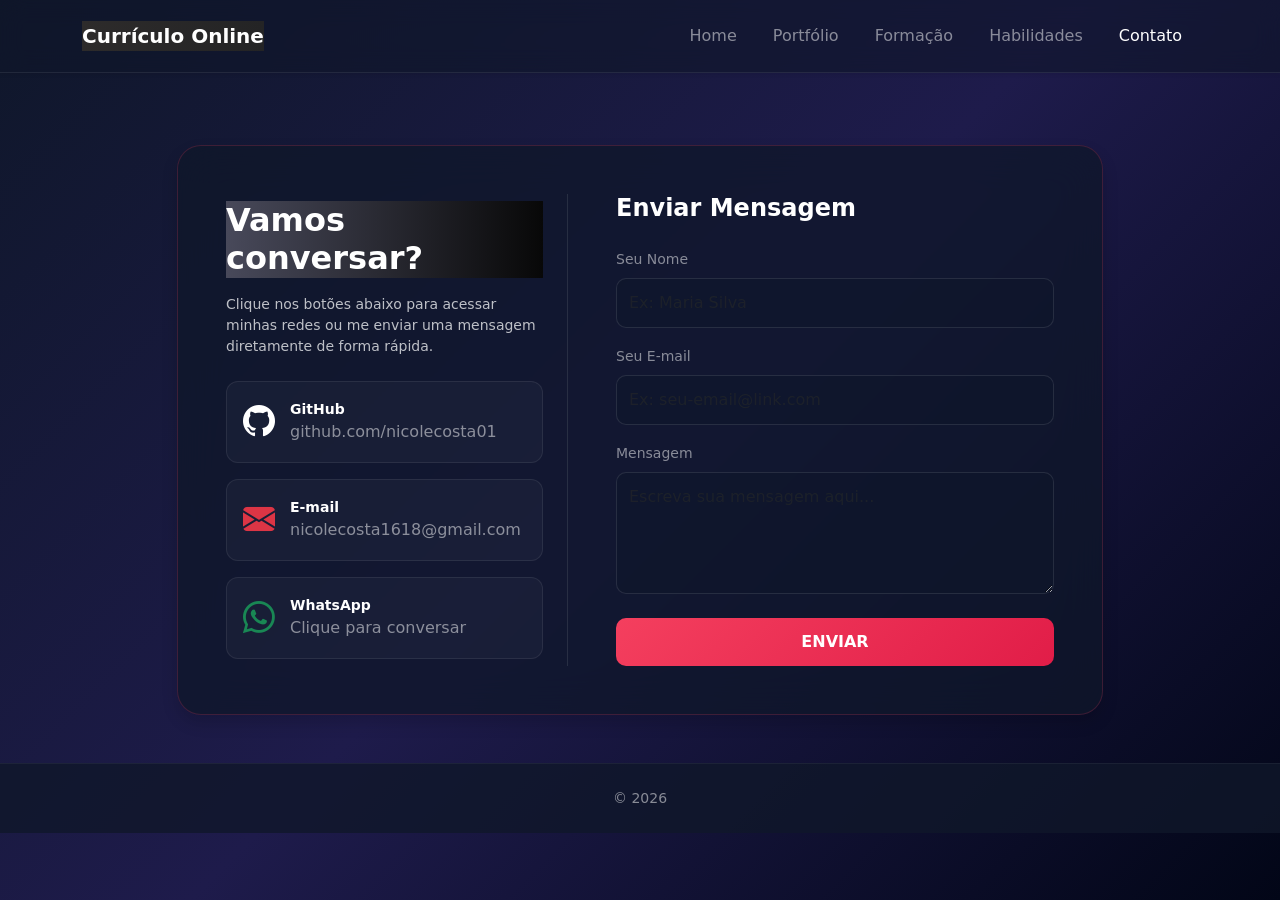
<file: curriculo/contato.html>
<!DOCTYPE html>
<html lang="pt-BR">

<head>
    <meta charset="UTF-8">
    <meta name="viewport" content="width=device-width, initial-scale=1.0">
    <title>Contato - Nicole da Costa Bispo</title>
    
    <link href="https://cdn.jsdelivr.net/npm/bootstrap@5.3.3/dist/css/bootstrap.min.css" rel="stylesheet">
    
    <link rel="stylesheet" href="https://cdn.jsdelivr.net/npm/bootstrap-icons@1.11.3/font/bootstrap-icons.min.css">
    
    <link rel="stylesheet" href="css/style.css">

    <style>
        body {
            background: linear-gradient(135deg, #0f172a 0%, #1e1b4b 50%, #020617 100%);
            min-height: 100vh;
            font-family: system-ui, -apple-system, sans-serif;
            color: #ffffff;
        }

        /* Navbar Transparente */
        .navbar {
            background: rgba(15, 23, 42, 0.6) !important;
            backdrop-filter: blur(12px);
            border-bottom: 1px solid rgba(255, 255, 255, 0.08);
        }

        /* Card de Vidro Retorcido */
        .contact-card {
            background: rgba(15, 23, 42, 0.75);
            backdrop-filter: blur(20px);
            border: 1px solid rgba(244, 63, 94, 0.2) !important;
            border-radius: 24px !important;
            box-shadow: 0 10px 30px rgba(0, 0, 0, 0.3);
        }

        /* Estilização dos Links de Redes Sociais */
        .contact-link-btn {
            display: flex;
            align-items: center;
            gap: 15px;
            padding: 1rem;
            background: rgba(255, 255, 255, 0.03);
            border: 1px solid rgba(255, 255, 255, 0.08);
            border-radius: 12px;
            color: #e2e8f0;
            text-decoration: none;
            transition: all 0.3s ease;
        }

        .contact-link-btn:hover {
            color: #ffffff;
            background: rgba(244, 63, 94, 0.1);
            border-color: #f43f5e;
            transform: translateX(5px);
            box-shadow: 0 5px 15px rgba(244, 63, 94, 0.2);
        }

        .contact-link-btn i {
            font-size: 2rem;
        }

        /* Inputs do Formulário */
        .form-control-custom {
            background: rgba(15, 23, 42, 0.5) !important;
            border: 1px solid rgba(255, 255, 255, 0.1) !important;
            color: #ffffff !important;
            border-radius: 10px;
            padding: 0.75rem;
        }

        .form-control-custom:focus {
            border-color: #f43f5e !important;
            box-shadow: 0 0 10px rgba(244, 63, 94, 0.2) !important;
        }

        .btn-submit {
            background: linear-gradient(135deg, #f43f5e 0%, #e11d48 100%);
            color: white;
            font-weight: 600;
            border: none;
            border-radius: 10px;
            padding: 0.75rem;
            transition: all 0.3s ease;
        }

        .btn-submit:hover {
            transform: translateY(-2px);
            box-shadow: 0 5px 15px rgba(244, 63, 94, 0.4);
            color: white;
        }
    </style>
</head>

<body>

    <nav class="navbar navbar-expand-lg navbar-dark py-3 shadow-sm sticky-top">
        <div class="container">
            <a class="navbar-brand fw-bold fs-5 tracking-tight d-flex align-items-center gap-2" href="index.html">
                <span style="background: linear-gradient(to right, #2d2b2b, #242425); -webkit-text-fill-color: transparent text;">
                   Currículo Online
                </span>
            </a>
            <button class="navbar-toggler border-0" type="button" data-bs-toggle="collapse" data-bs-target="#menu">
                <span class="navbar-toggler-icon"></span>
            </button>
            <div class="collapse navbar-collapse" id="menu">
                <ul class="navbar-nav ms-auto mb-2 mb-lg-0 gap-1">
                    <li class="nav-item"><a class="nav-link px-3 text-white-50" href="index.html">Home</a></li>
                    <li class="nav-item"><a class="nav-link px-3 text-white-50" href="portfolio.html">Portfólio</a></li>
                    <li class="nav-item"><a class="nav-link px-3 text-white-50" href="formacao.html">Formação</a></li>
                    <li class="nav-item"><a class="nav-link px-3 text-white-50" href="habilidades.html">Habilidades</a></li>
                    <li class="nav-item"><a class="nav-link active fw-medium px-3 text-white" href="contato.html">Contato</a></li>
                </ul>
            </div>
        </div>
    </nav>

    <div class="container my-5 pt-4">
        <div class="row justify-content-center">
            <div class="col-lg-10">
                
                <div class="card contact-card shadow p-4 p-md-5">
                    <div class="row g-5">
                        
                        <div class="col-md-5 d-flex flex-column justify-content-center">
                            <h2 class="fw-bold text-white mb-3" style="background: linear-gradient(to right, #48495a, #080808); -webkit-text-fill-color: transparent text;">
                                Vamos conversar?
                            </h2>
                            <p class="text-light opacity-75 small mb-4">
                                Clique nos botões abaixo para acessar minhas redes ou me enviar uma mensagem diretamente de forma rápida.
                            </p>

                            <div class="d-flex flex-column gap-3">
                                <a href="https://github.com/nicolecosta01" target="_blank" class="contact-link-btn">
                                    <i class="bi bi-github text-white"></i>
                                    <div>
                                        <div class="fw-bold text-white small">GitHub</div>
                                        <div class="text-white-50 x-small">github.com/nicolecosta01</div>
                                    </div>
                                </a>

                                <a href="https://mail.google.com/mail/?view=cm&fs=1&to=nicolecosta1618@gmail.com" target="_blank" class="contact-link-btn">
                                    <i class="bi bi-envelope-fill text-danger"></i>
                                    <div>
                                        <div class="fw-bold text-white small">E-mail</div>
                                        <div class="text-white-50 x-small">nicolecosta1618@gmail.com</div>
                                    </div>
                                </a>

                                <a href="https://wa.me/5514991898415" target="_blank" class="contact-link-btn">
                                    <i class="bi bi-whatsapp text-success"></i>
                                    <div>
                                        <div class="fw-bold text-white small">WhatsApp</div>
                                        <div class="text-white-50 x-small">Clique para conversar</div>
                                    </div>
                                </a>
                            </div>
                        </div>

                        <div class="col-md-7 border-start border-secondary border-opacity-25 ps-md-5">
                            <h4 class="text-white mb-4 fw-semibold">Enviar Mensagem</h4>
                            <form>
                                <div class="mb-3">
                                    <label class="form-label text-white-50 small">Seu Nome</label>
                                    <input type="text" class="form-control form-control-custom" placeholder="Ex: Maria Silva">
                                </div>
                                <div class="mb-3">
                                    <label class="form-label text-white-50 small">Seu E-mail</label>
                                    <input type="email" class="form-control form-control-custom" placeholder="Ex: seu-email@link.com">
                                </div>
                                <div class="mb-4">
                                    <label class="form-label text-white-50 small">Mensagem</label>
                                    <textarea class="form-control form-control-custom" rows="4" placeholder="Escreva sua mensagem aqui..."></textarea>
                                </div>
                                <button type="button" class="btn btn-submit w-100 text-uppercase tracking-wider">Enviar</button>
                            </form>
                        </div>

                    </div>
                </div>

            </div>
        </div>
    </div>

    <footer class="text-center p-4 mt-5" style="background: rgba(15, 23, 42, 0.8); border-top: 1px solid rgba(255, 255, 255, 0.05);">
        <p class="mb-0 text-white-50 small">
            © 2026 
        </p>
    </footer>

    <script src="https://cdn.jsdelivr.net/npm/bootstrap@5.3.3/dist/js/bootstrap.bundle.min.js"></script>
</body>

</html>
</file>
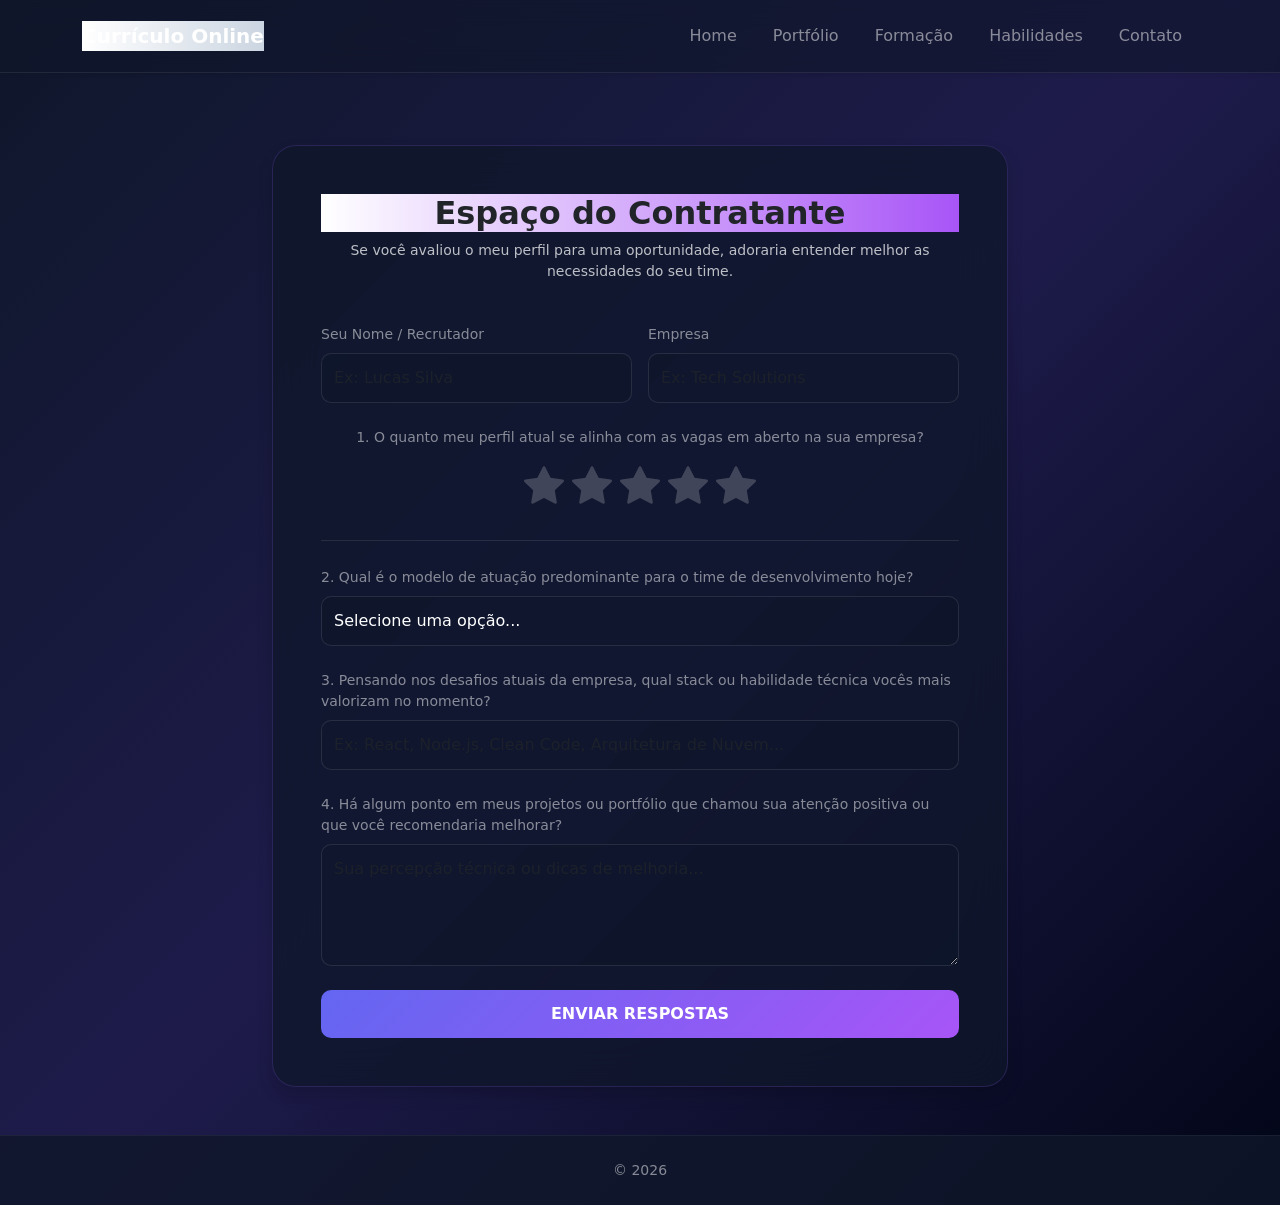
<file: curriculo/feedback.html>
<!DOCTYPE html>
<html lang="pt-BR">

<head>
    <meta charset="UTF-8">
    <meta name="viewport" content="width=device-width, initial-scale=1.0">
    <title>Feedback do Contratante - Nicole da Costa Bispo</title>
    
    <link href="https://cdn.jsdelivr.net/npm/bootstrap@5.3.3/dist/css/bootstrap.min.css" rel="stylesheet">
    
    <link rel="stylesheet" href="https://cdn.jsdelivr.net/npm/bootstrap-icons@1.11.3/font/bootstrap-icons.min.css">
    
    <link rel="stylesheet" href="css/style.css">

    <style>
        body {
            background: linear-gradient(135deg, #0f172a 0%, #1e1b4b 50%, #020617 100%);
            min-height: 100vh;
            font-family: system-ui, -apple-system, sans-serif;
            color: #ffffff;
        }

        /* Navbar Transparente */
        .navbar {
            background: rgba(15, 23, 42, 0.6) !important;
            backdrop-filter: blur(12px);
            border-bottom: 1px solid rgba(255, 255, 255, 0.08);
        }

        /* Card de Vidro Retorcido (Glassmorphism) */
        .feedback-card {
            background: rgba(15, 23, 42, 0.75);
            backdrop-filter: blur(20px);
            border: 1px solid rgba(139, 92, 246, 0.2) !important;
            border-radius: 24px !important;
            box-shadow: 0 10px 30px rgba(0, 0, 0, 0.3);
        }

        /* Inputs do Formulário */
        .form-control-custom, .form-select-custom {
            background: rgba(15, 23, 42, 0.5) !important;
            border: 1px solid rgba(255, 255, 255, 0.1) !important;
            color: #ffffff !important;
            border-radius: 10px;
            padding: 0.75rem;
        }

        .form-control-custom:focus, .form-select-custom:focus {
            border-color: #a855f7 !important;
            box-shadow: 0 0 10px rgba(168, 85, 247, 0.3) !important;
        }

        /* Ajuste para opções do select ficarem visíveis no tema escuro */
        .form-select-custom option {
            background-color: #0f172a;
            color: #ffffff;
        }

        /* Sistema de Estrelas Interativas */
        .rating-wrapper {
            display: flex;
            flex-direction: row-reverse;
            justify-content: center;
            gap: 8px;
        }

        .rating-wrapper input {
            display: none;
        }

        .rating-wrapper label {
            font-size: 2.5rem;
            color: rgba(255, 255, 255, 0.2);
            cursor: pointer;
            transition: color 0.2s ease;
        }

        .rating-wrapper label:hover,
        .rating-wrapper label:hover ~ label,
        .rating-wrapper input:checked ~ label {
            color: #ffca28;
        }

        /* Botão Enviar com Degradê */
        .btn-send {
            background: linear-gradient(135deg, #6366f1 0%, #a855f7 100%);
            color: white;
            font-weight: 600;
            border: none;
            border-radius: 10px;
            padding: 0.75rem;
            transition: all 0.3s ease;
        }

        .btn-send:hover {
            transform: translateY(-2px);
            box-shadow: 0 5px 15px rgba(168, 85, 247, 0.4);
            color: white;
        }
    </style>
</head>

<body>

    <nav class="navbar navbar-expand-lg navbar-dark py-3 shadow-sm sticky-top">
        <div class="container">
            <a class="navbar-brand fw-bold fs-5 tracking-tight d-flex align-items-center gap-2" href="index.html">
                <span style="background: linear-gradient(to right, #ffffff, #cbd5e1); -webkit-text-fill-color: transparent text;">
                   Currículo Online
                </span>
            </a>
            <button class="navbar-toggler border-0" type="button" data-bs-toggle="collapse" data-bs-target="#menu">
                <span class="navbar-toggler-icon"></span>
            </button>
            <div class="collapse navbar-collapse" id="menu">
                <ul class="navbar-nav ms-auto mb-2 mb-lg-0 gap-1">
                    <li class="nav-item"><a class="nav-link px-3 text-white-50" href="index.html">Home</a></li>
                    <li class="nav-item"><a class="nav-link px-3 text-white-50" href="portfolio.html">Portfólio</a></li>
                    <li class="nav-item"><a class="nav-link px-3 text-white-50" href="formacao.html">Formação</a></li>
                    <li class="nav-item"><a class="nav-link px-3 text-white-50" href="habilidades.html">Habilidades</a></li>
                    <li class="nav-item"><a class="nav-link px-3 text-white-50" href="contato.html">Contato</a></li>
                </ul>
            </div>
        </div>
    </nav>

    <div class="container my-5 pt-4">
        <div class="row justify-content-center">
            <div class="col-md-10 col-lg-8">
                
                <div class="card feedback-card shadow p-4 p-md-5">
                    
                    <div class="text-center mb-4">
                        <h2 class="fw-bold mb-2" style="background: linear-gradient(to right, #ffffff, #a855f7); -webkit-text-fill-color: transparent text;">
                            Espaço do Contratante
                        </h2>
                        <p class="text-light opacity-75 small">
                            Se você avaliou o meu perfil para uma oportunidade, adoraria entender melhor as necessidades do seu time.
                        </p>
                    </div>

                    <form action="https://formspree.io/f/SEU_ID_DO_FORMSPREE" method="POST">
                        
                        <div class="row g-3 mb-4">
                            <div class="col-sm-6">
                                <label class="form-label text-white-50 small">Seu Nome / Recrutador</label>
                                <input type="text" name="nome_recrutador" class="form-control form-control-custom" placeholder="Ex: Lucas Silva" required>
                            </div>
                            <div class="col-sm-6">
                                <label class="form-label text-white-50 small">Empresa</label>
                                <input type="text" name="empresa" class="form-control form-control-custom" placeholder="Ex: Tech Solutions" required>
                            </div>
                        </div>

                        <div class="mb-4 text-center border-bottom border-secondary border-opacity-25 pb-4">
                            <label class="form-label text-white-50 small d-block mb-2">
                                1. O quanto meu perfil atual se alinha com as vagas em aberto na sua empresa?
                            </label>
                            <div class="rating-wrapper">
                                <input type="radio" id="star5" name="alinhamento_perfil" value="5" />
                                <label for="star5" class="bi bi-star-fill" title="Totalmente alinhado"></label>
                                
                                <input type="radio" id="star4" name="alinhamento_perfil" value="4" />
                                <label for="star4" class="bi bi-star-fill" title="Muito alinhado"></label>
                                
                                <input type="radio" id="star3" name="alinhamento_perfil" value="3" />
                                <label for="star3" class="bi bi-star-fill" title="Alinhamento médio"></label>
                                
                                <input type="radio" id="star2" name="alinhamento_perfil" value="2" />
                                <label for="star2" class="bi bi-star-fill" title="Pouco alinhado"></label>
                                
                                <input type="radio" id="star1" name="alinhamento_perfil" value="1" />
                                <label for="star1" class="bi bi-star-fill" title="Não alinhado"></label>
                            </div>
                        </div>

                        <div class="mb-4 text-start">
                            <label class="form-label text-white-50 small">
                                2. Qual é o modelo de atuação predominante para o time de desenvolvimento hoje?
                            </label>
                            <select name="modelo_trabalho" class="form-select form-select-custom" required>
                                <option value="" disabled selected>Selecione uma opção...</option>
                                <option value="Remoto (Home Office)">Totalmente Remoto (Home Office)</option>
                                <option value="Híbrido">Híbrido (Presencial + Remoto)</option>
                                <option value="Presencial">Totalmente Presencial</option>
                            </select>
                        </div>

                        <div class="mb-4 text-start">
                            <label class="form-label text-white-50 small">
                                3. Pensando nos desafios atuais da empresa, qual stack ou habilidade técnica vocês mais valorizam no momento?
                            </label>
                            <input type="text" name="stack_valorizada" class="form-control form-control-custom" placeholder="Ex: React, Node.js, Clean Code, Arquitetura de Nuvem...">
                        </div>

                        <div class="mb-4 text-start">
                            <label class="form-label text-white-50 small">
                                4. Há algum ponto em meus projetos ou portfólio que chamou sua atenção positiva ou que você recomendaria melhorar?
                            </label>
                            <textarea name="feedback_projetos" class="form-control form-control-custom" rows="4" placeholder="Sua percepção técnica ou dicas de melhoria..." required></textarea>
                        </div>

                        <button type="submit" class="btn btn-send w-100 text-uppercase tracking-wider">Enviar Respostas</button>

                    </form>
                </div>

            </div>
        </div>
    </div>

    <footer class="text-center p-4 mt-5" style="background: rgba(15, 23, 42, 0.8); border-top: 1px solid rgba(255, 255, 255, 0.05);">
        <p class="mb-0 text-white-50 small">
            © 2026 
        </p>
    </footer>

    <script src="https://cdn.jsdelivr.net/npm/bootstrap@5.3.3/dist/js/bootstrap.bundle.min.js"></script>
</body>

</html>
</file>
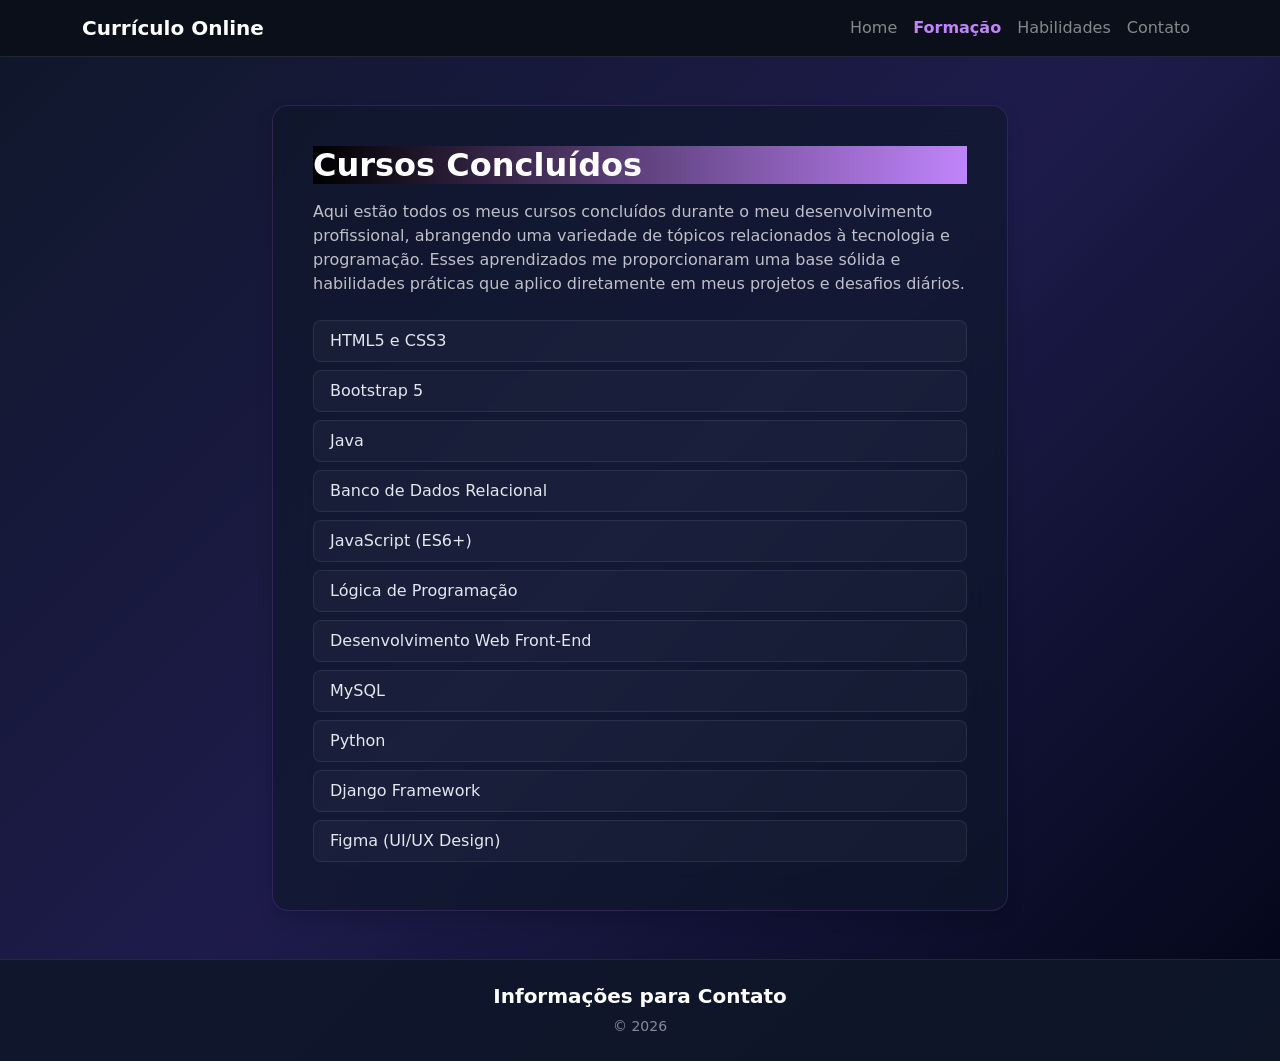
<file: curriculo/formacao.html>
<!DOCTYPE html>
<html lang="pt-BR">

<head>
    <meta charset="UTF-8">
    <meta name="viewport" content="width=device-width, initial-scale=1.0">
    <title>Formação Acadêmica</title>

    <link href="https://cdn.jsdelivr.net/npm/bootstrap@5.3.3/dist/css/bootstrap.min.css" rel="stylesheet">
    <link rel="stylesheet" href="css/style.css">

    <style>
        body {
            background: linear-gradient(135deg, #0f172a 0%, #1e1b4b 50%, #020617 100%);
            min-height: 100vh;
            font-family: system-ui, -apple-system, sans-serif;
            color: #ffffff;
        }

        /* Efeito Moderno de Vidro no Card */
        .card-custom {
            background: rgba(15, 23, 42, 0.65);
            backdrop-filter: blur(20px);
            border: 1px solid rgba(168, 85, 247, 0.2) !important;
            border-radius: 16px !important;
            box-shadow: 0 10px 30px rgba(0, 0, 0, 0.3);
        }

        /* Customização dos itens da lista */
        .list-group-item-custom {
            background: rgba(255, 255, 255, 0.03) !important;
            color: #e2e8f0 !important;
            border: 1px solid rgba(255, 255, 255, 0.08) !important;
            margin-bottom: 8px;
            border-radius: 8px !important;
            transition: all 0.2s ease;
        }

        .list-group-item-custom:hover {
            background: rgba(168, 85, 247, 0.1) !important;
            border-color: #a855f7 !important;
            transform: translateX(5px);
        }
    </style>
</head>

<body>

    <nav class="navbar navbar-expand-lg navbar-dark mb-5" style="background: #0b0f19 !important; border-bottom: 1px solid rgba(255, 255, 255, 0.1);">
        <div class="container">
            <a class="navbar-brand fw-bold text-white" href="index.html">
                Currículo Online
            </a>

            <button class="navbar-toggler" type="button" data-bs-toggle="collapse" data-bs-target="#menu">
                <span class="navbar-toggler-icon"></span>
            </button>

            <div class="collapse navbar-collapse" id="menu">
                <ul class="navbar-nav ms-auto">
                    <li class="nav-item">
                        <a class="nav-link text-white-50" href="index.html">Home</a>
                    </li>
                    <li class="nav-item">
                        <a class="nav-link active fw-bold text-white" href="formacao.html" style="color: #c084fc !important;">Formação</a>
                    </li>
                    <li class="nav-item">
                        <a class="nav-link text-white-50" href="habilidades.html">Habilidades</a>
                    </li>
                    <li class="nav-item">
                        <a class="nav-link text-white-50" href="contato.html">Contato</a>
                    </li>
                </ul>
            </div>
        </div>
    </nav>

    <div class="container my-5">
        <div class="row justify-content-center">
            <div class="col-lg-8">
                
                <div class="card card-custom shadow p-4">
                    <div class="card-body">
                        
                        <h2 class="fw-bold text-white mb-3" style="background: linear-gradient(to right, #000000, #c084fc); -webkit-text-fill-color: transparent text;">
                            Cursos Concluídos
                        </h2>

                        <p class="text-light opacity-75 mb-4">
                            Aqui estão todos os meus cursos concluídos durante o meu desenvolvimento profissional, abrangendo uma variedade de tópicos relacionados à tecnologia e programação. Esses aprendizados me proporcionaram uma base sólida e habilidades práticas que aplico diretamente em meus projetos e desafios diários.
                        </p>

                        <ul class="list-group">
                            <li class="list-group-item list-group-item-custom">HTML5 e CSS3</li>
                            <li class="list-group-item list-group-item-custom">Bootstrap 5</li>
                            <li class="list-group-item list-group-item-custom">Java</li>
                            <li class="list-group-item list-group-item-custom">Banco de Dados Relacional</li>
                            <li class="list-group-item list-group-item-custom">JavaScript (ES6+)</li>
                            <li class="list-group-item list-group-item-custom">Lógica de Programação</li>
                            <li class="list-group-item list-group-item-custom">Desenvolvimento Web Front-End</li>
                            <li class="list-group-item list-group-item-custom">MySQL</li>
                            <li class="list-group-item list-group-item-custom">Python</li>
                            <li class="list-group-item list-group-item-custom">Django Framework</li>
                            <li class="list-group-item list-group-item-custom">Figma (UI/UX Design)</li>
                        </ul>

                    </div>
                </div>

            </div>
        </div>
    </div>

    <footer class="text-white text-center p-4 mt-5" style="background: rgba(15, 23, 42, 0.9); border-top: 1px solid rgba(255, 255, 255, 0.08);">
        <h5 class="fw-semibold mb-2">Informações para Contato</h5>
        <p class="mb-0 text-white-50 small">
            © 2026 
        </p>
    </footer>

    <script src="https://cdn.jsdelivr.net/npm/bootstrap@5.3.3/dist/js/bootstrap.bundle.min.js"></script>
</body>

</html>
</file>
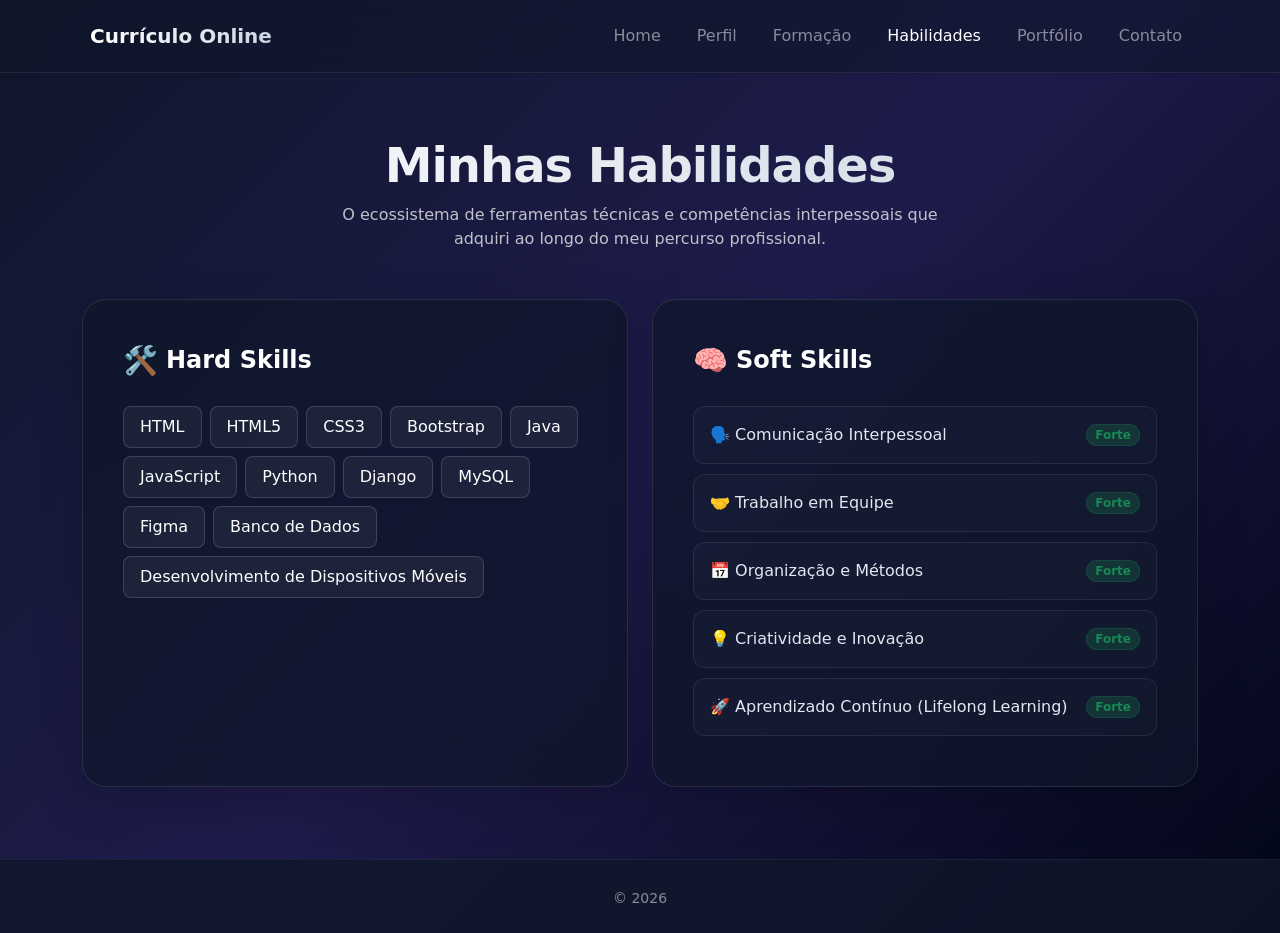
<file: curriculo/habilidades.html>
<!DOCTYPE html>
<html lang="pt-BR">

<head>
    <meta charset="UTF-8">
    <meta name="viewport" content="width=device-width, initial-scale=1.0">
    <title>Habilidades - Nicole da Costa Bispo</title>
    <link href="https://cdn.jsdelivr.net/npm/bootstrap@5.3.3/dist/css/bootstrap.min.css" rel="stylesheet" integrity="sha384-QWTKZyjpPEjISv5WaRU9OFeRpok6YctnYmDr5pNlyT2bRjXh0JMhjY6hW+ALEwIH" crossorigin="anonymous">

    <link rel="stylesheet" href="css/style.css">

    <style>
        body {
            background: linear-gradient(135deg, #0f172a 0%, #1e1b4b 50%, #020617 100%);
            min-height: 100vh;
            font-family: system-ui, -apple-system, "Segoe UI", Roboto, Helvetica, Arial, sans-serif;
            color: #ffffff;
        }
        
        /* Navbar Transparente com Desfoque de Vidro */
        .navbar {
            background: rgba(15, 23, 42, 0.6) !important;
            backdrop-filter: blur(12px);
            border-bottom: 1px solid rgba(255, 255, 255, 0.08);
        }

        /* Cards Estilo Glassmorphism */
        .skills-card {
            background: rgba(15, 23, 42, 0.75);
            backdrop-filter: blur(20px);
            border: 1px solid rgba(255, 255, 255, 0.1) !important;
            border-radius: 24px !important;
            transition: all 0.4s ease;
        }
        .skills-card:hover {
            transform: translateY(-5px);
            box-shadow: 0 15px 35px rgba(99, 102, 241, 0.15) !important;
        }

        /* Badges de Tecnologias Interativos */
        .skill-badge {
            background: rgba(255, 255, 255, 0.05);
            border: 1px solid rgba(255, 255, 255, 0.15);
            color: #fff;
            border-radius: 8px;
            transition: all 0.3s ease;
            cursor: default;
            display: inline-block;
        }
        .skill-badge:hover {
            background: linear-gradient(45deg, #6366f1, #a855f7);
            border-color: transparent;
            box-shadow: 0 0 15px rgba(168, 85, 247, 0.5);
            transform: translateY(-2px);
        }

        /* Estilização das Soft Skills integradas */
        .soft-skill-item {
            background: rgba(255, 255, 255, 0.02) !important;
            border: 1px solid rgba(255, 255, 255, 0.08) !important;
            color: #e2e8f0 !important;
            border-radius: 12px !important;
            margin-bottom: 10px;
            transition: all 0.3s ease;
        }
        .soft-skill-item:hover {
            background: rgba(255, 255, 255, 0.05) !important;
            border-color: rgba(168, 85, 247, 0.4) !important;
            padding-left: 20px;
        }
    </style>
</head>

<body>

    <nav class="navbar navbar-expand-lg navbar-dark py-3 shadow-sm sticky-top">
        <div class="container">

            <a class="navbar-brand fw-bold fs-5 tracking-tight d-flex align-items-center gap-2" href="index.html">
                <span></span> 
                <span style="background: linear-gradient(to right, #ffffff, #cbd5e1) text; -webkit-text-fill-color: transparent;">
                    Currículo Online
                </span>
            </a>

            <button class="navbar-toggler border-0" type="button" data-bs-toggle="collapse" data-bs-target="#menu">
                <span class="navbar-toggler-icon"></span>
            </button>

            <div class="collapse navbar-collapse" id="menu">
                <ul class="navbar-nav ms-auto mb-2 mb-lg-0 gap-1">
                    <li class="nav-item"><a class="nav-link px-3 text-white-50" href="index.html">Home</a></li>
                    <li class="nav-item"><a class="nav-link px-3 text-white-50" href="perfil.html">Perfil</a></li>
                    <li class="nav-item"><a class="nav-link px-3 text-white-50" href="formacao.html">Formação</a></li>
                    <li class="nav-item"><a class="nav-link active fw-medium px-3 text-white" href="habilidades.html">Habilidades</a></li>
                    <li class="nav-item"><a class="nav-link px-3 text-white-50" href="portfolio.html">Portfólio</a></li>
                    <li class="nav-item"><a class="nav-link px-3 text-white-50" href="contato.html">Contato</a></li>
                </ul>
            </div>

        </div>
    </nav>

    <div class="container mt-5 pt-3">

        <div class="text-center mb-5">
            <h1 class="fw-bold display-5" style="background: linear-gradient(to right, #ffffff, #cbd5e1) text; -webkit-text-fill-color: transparent; letter-spacing: -1px;">
                 Minhas Habilidades
            </h1>
            <p class="text-light opacity-75 mx-auto mt-2" style="max-width: 600px;">
                O ecossistema de ferramentas técnicas e competências interpessoais que adquiri ao longo do meu percurso profissional.
            </p>
        </div>

        <div class="row g-4">

            <div class="col-lg-6 mb-4">
                <div class="card skills-card shadow-lg h-100 p-4">
                    <div class="card-body">
                        <div class="d-flex align-items-center gap-2 mb-4">
                            <span class="fs-3">🛠️</span>
                            <h3 class="fw-bold mb-0 text-white" style="font-size: 1.5rem;">Hard Skills</h3>
                        </div>

                        <div class="d-flex flex-wrap gap-2">
                            <span class="skill-badge fs-6 px-3 py-2">HTML</span>
                            <span class="skill-badge fs-6 px-3 py-2">HTML5</span>
                            <span class="skill-badge fs-6 px-3 py-2">CSS3</span>
                            <span class="skill-badge fs-6 px-3 py-2">Bootstrap</span>
                            <span class="skill-badge fs-6 px-3 py-2">Java</span>
                            <span class="skill-badge fs-6 px-3 py-2">JavaScript</span>
                            <span class="skill-badge fs-6 px-3 py-2">Python</span>
                            <span class="skill-badge fs-6 px-3 py-2">Django</span>
                            <span class="skill-badge fs-6 px-3 py-2">MySQL</span>
                            <span class="skill-badge fs-6 px-3 py-2">Figma</span>
                            <span class="skill-badge fs-6 px-3 py-2">Banco de Dados</span>
                            <span class="skill-badge fs-6 px-3 py-2">Desenvolvimento de Dispositivos Móveis</span>
                        </div>
                    </div>
                </div>
            </div>

            <div class="col-lg-6 mb-4">
                <div class="card skills-card shadow-lg h-100 p-4">
                    <div class="card-body">
                        <div class="d-flex align-items-center gap-2 mb-4">
                            <span class="fs-3">🧠</span>
                            <h3 class="fw-bold mb-0 text-white" style="font-size: 1.5rem;">Soft Skills</h3>
                        </div>


                        <div class="list-group list-group-flush">
                            <div class="list-group-item soft-skill-item p-3 d-flex justify-content-between align-items-center">
                                <span>🗣️ Comunicação Interpessoal</span>
                                <span class="badge rounded-pill bg-success bg-opacity-25 text-success border border-success border-opacity-25 small px-2 py-1">Forte</span>
                            </div>
                            <div class="list-group-item soft-skill-item p-3 d-flex justify-content-between align-items-center">
                                <span>🤝 Trabalho em Equipe</span>
                                <span class="badge rounded-pill bg-success bg-opacity-25 text-success border border-success border-opacity-25 small px-2 py-1">Forte</span>
                            </div>
                            <div class="list-group-item soft-skill-item p-3 d-flex justify-content-between align-items-center">
                                <span>📅 Organização e Métodos</span>
                                <span class="badge rounded-pill bg-success bg-opacity-25 text-success border border-success border-opacity-25 small px-2 py-1">Forte</span>
                            </div>
                            <div class="list-group-item soft-skill-item p-3 d-flex justify-content-between align-items-center">
                                <span>💡 Criatividade e Inovação</span>
                                <span class="badge rounded-pill bg-success bg-opacity-25 text-success border border-success border-opacity-25 small px-2 py-1">Forte</span>
                            </div>
                            <div class="list-group-item soft-skill-item p-3 d-flex justify-content-between align-items-center">
                                <span>🚀 Aprendizado Contínuo (Lifelong Learning)</span>
                                <span class="badge rounded-pill bg-success bg-opacity-25 text-success border border-success border-opacity-25 small px-2 py-1">Forte</span>
                            </div>
                        </div>
                    </div>
                </div>
            </div>

        </div>

    </div>

    <footer class="text-center p-4 mt-5" style="background: rgba(15, 23, 42, 0.8); border-top: 1px solid rgba(255, 255, 255, 0.05);">
        <p class="mb-1 text-white opacity-75 fw-medium">
        <p class="mb-0 text-white-50 small">
            © 2026 
        </p>
    </footer>

    <script src="https://cdn.jsdelivr.net/npm/bootstrap@5.3.3/dist/js/bootstrap.bundle.min.js" integrity="sha384-YvpcrYf0tY3lHB60NNkmXc5s9fDVZLESaAA55NDzOxhy9GkcIdslK1eN7N6jIeHz" crossorigin="anonymous"></script>

</body>

</html>
</file>
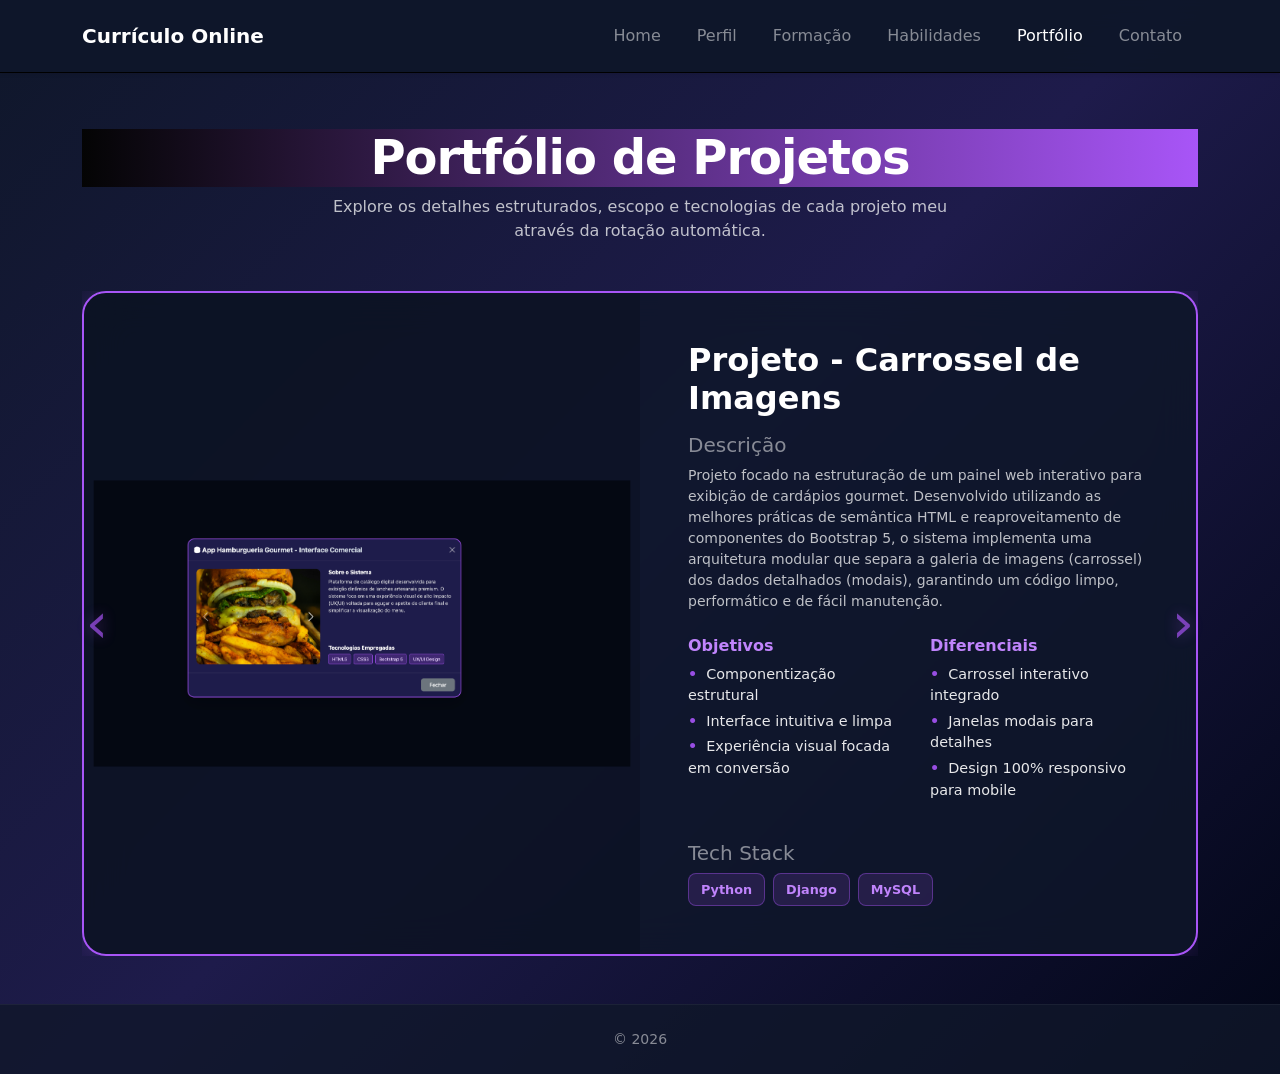
<file: curriculo/portfolio.html>
<!DOCTYPE html>
<html lang="pt-BR">

<head>
    <meta charset="UTF-8">
    <meta name="viewport" content="width=device-width, initial-scale=1.0">
    <title>Portfólio de Projetos - Nicole da Costa Bispo</title>
    <link href="https://cdn.jsdelivr.net/npm/bootstrap@5.3.3/dist/css/bootstrap.min.css" rel="stylesheet"
        integrity="sha384-QWTKZyjpPEjISv5WaRU9OFeRpok6YctnYmDr5pNlyT2bRjXh0JMhjY6hW+ALEwIH" crossorigin="anonymous">

    <link rel="stylesheet" href="css/style.css">

    <style>
        body {
            background: linear-gradient(135deg, #0f172a 0%, #1e1b4b 50%, #020617 100%);
            min-height: 100vh;
            font-family: system-ui, -apple-system, "Segoe UI", Roboto, Helvetica, Arial, sans-serif;
            color: #ffffff;
        }

        /* Navbar Transparente de Vidro */
        .navbar {
            background: rgba(15, 23, 42, 0.977) !important;
            backdrop-filter: blur(12px);
            border-bottom: 1px solid rgba(0, 0, 0, 0.996);
        }

        /* O Quadrado Principal com a Borda Roxa Iluminada (Glow) */
        .showcase-card {
            background: rgba(15, 23, 42, 0.85);
            backdrop-filter: blur(20px);
            border: 2px solid #a855f7 !important;
            border-radius: 24px !important;
            box-shadow: 0 0 30px rgba(168, 85, 247, 0.2) !important;
            overflow: hidden;
        }

        /* CONTAINER DA IMAGEM: Mantém o espaço do lado esquerdo fixo e esconde o que passar da borda */
        .showcase-img-wrapper {
            width: 100%;
            height: 100%;
            min-height: 550px;
            display: flex;
            align-items: center;
            justify-content: center;
            background: rgba(0, 0, 0, 0.15);
            /* Um fundo bem sutil */
            overflow: hidden;
            /* Faz o zoom ficar contido apenas dentro do quadrado dele */
        }

        /* A IMAGEM EM SI: Começa no tamanho ideal e ganha um leve zoom */
        .showcase-img {
            width: 100%;
            height: 100%;
            object-fit: contain;
            /* Garante que a tela do sistema apareça INTEIRA e sem distorção */
            padding: 20px;
            /* Deixa uma margem elegante para não colar na borda roxa */

            /* O POQUINHO DE ZOOM: Deixa ela levemente aproximada por padrão. */
            transform: scale(1.04);

            /* Transição suave para o efeito não ser seco */
            transition: transform 0.4s ease-in-out;
        }

        /* EFEITO EXTRA INTERATIVO: Quando o mouse passa por cima do card, a imagem dá mais um mini zoom */
        .showcase-card:hover .showcase-img {
            transform: scale(1.08);
            /* Sobe de 1.04 para 1.08, aproximando só mais um detalhe */
        }

        /* Badges de Tecnologia Estilo Tag */
        .tech-tag {
            background: rgba(168, 85, 247, 0.15);
            border: 1px solid rgba(168, 85, 247, 0.4);
            color: #c084fc;
            font-size: 0.8rem;
            padding: 0.35rem 0.75rem;
            border-radius: 8px;
            font-weight: 600;
        }

        /* Setas Grandes nas Laterais */
        .carousel-control-prev,
        .carousel-control-next {
            width: 50px;
            height: 100%;
            opacity: 0.7;
            transition: all 0.3s ease;
            z-index: 10;
        }

        .carousel-control-prev {
            left: -10px;
        }

        .carousel-control-next {
            right: -10px;
        }

        .carousel-control-prev:hover,
        .carousel-control-next:hover {
            opacity: 1;
            transform: scale(1.2);
        }

        /* Ícones Grandes para as Setas */
        .carousel-icon-custom {
            font-size: 3.5rem;
            font-weight: 300;
            color: #a855f7;
            text-shadow: 0 0 15px rgba(168, 85, 247, 0.6);
            user-select: none;
        }

        /* Lista de Objetivos e Diferenciais */
        .spec-list {
            padding-left: 0;
            font-size: 0.9rem;
            list-style: none;
        }

        .spec-list li {
            color: #ffffff !important;
            opacity: 0.9;
            margin-bottom: 4px;
        }

        .spec-list li::before {
            content: "• ";
            color: #a855f7;
            font-weight: bold;
            margin-right: 4px;
        }
    </style>
</head>

<body>

    <nav class="navbar navbar-expand-lg navbar-dark py-3 shadow-sm sticky-top">
        <div class="container">
            <a class="navbar-brand fw-bold fs-5 tracking-tight d-flex align-items-center gap-2" href="index.html">
                <span
                    style="background: linear-gradient(to right,); -webkit-text-fill-color: transparent text;">
                    Currículo Online
                </span>
            </a>
            <button class="navbar-toggler border-0" type="button" data-bs-toggle="collapse" data-bs-target="#menu">
                <span class="navbar-toggler-icon"></span>
            </button>
            <div class="collapse navbar-collapse" id="menu">
                <ul class="navbar-nav ms-auto mb-2 mb-lg-0 gap-1">
                    <li class="nav-item"><a class="nav-link px-3 text-white-50" href="index.html">Home</a></li>
                    <li class="nav-item"><a class="nav-link px-3 text-white-50" href="perfil.html">Perfil</a></li>
                    <li class="nav-item"><a class="nav-link px-3 text-white-50" href="formacao.html">Formação</a></li>
                    <li class="nav-item"><a class="nav-link px-3 text-white-50" href="habilidades.html">Habilidades</a>
                    </li>
                    <li class="nav-item"><a class="nav-link active fw-medium px-3 text-white"
                            href="portfolio.html">Portfólio</a></li>
                    <li class="nav-item"><a class="nav-link px-3 text-white-50" href="contato.html">Contato</a></li>
                </ul>
            </div>
        </div>
    </nav>

    <div class="container mt-5 pt-2 text-center">
        <h1 class="fw-bold display-5 mb-2"
            style="background: linear-gradient(to right, #040404, #a855f7); -webkit-text-fill-color: transparent text; letter-spacing: -1px;">
            Portfólio de Projetos
        </h1>
        <p class="text-light opacity-75 mx-auto mb-5" style="max-width: 650px;">
            Explore os detalhes estruturados, escopo e tecnologias de cada projeto meu através da rotação automática.
        </p>
    </div>

    <div class="container carousel-container mb-5">
        <div id="portfolioCarousel" class="carousel slide" data-bs-ride="carousel" data-bs-interval="3000">

            <div class="carousel-inner">

                <div class="carousel-item active">
                    <div class="card showcase-card p-0">
                        <div class="row g-0 align-items-stretch">
                            <div class="col-lg-6 col-md-12 d-flex">
                                <div class="showcase-img-wrapper w-100">
                                    <img src="imagens/imagem1.png" alt="Projeto 1" class="showcase-img"
                                        onerror="this.src='https://placehold.co/600x450/1e1b4b/ffffff?text=Projeto+1'">
                                </div>
                            </div>
                            <div
                                class="col-lg-6 col-md-12 p-4 p-md-5 ps-lg-5 d-flex flex-column justify-content-center">
                                <h2 class="fw-bold text-white mb-3">Projeto - Carrossel de Imagens</h2>
                                <h5 class="text-white-50 mb-2">Descrição</h5>
                                <p class="text-light opacity-75 small mb-4">
                                    Projeto focado na estruturação de um painel web interativo para exibição de
                                    cardápios gourmet. Desenvolvido utilizando as melhores práticas de semântica HTML e
                                    reaproveitamento de componentes do Bootstrap 5, o sistema implementa uma arquitetura
                                    modular que separa a galeria de imagens (carrossel) dos dados detalhados (modais),
                                    garantindo um código limpo, performático e de fácil manutenção.
                                </p>
                                <div class="row mb-4">
                                    <div class="col-6">
                                        <h6 class="fw-bold text-purple mb-2" style="color: #c084fc;">Objetivos</h6>
                                        <ul class="spec-list">
                                            <li>Componentização estrutural</li>
                                            <li>Interface intuitiva e limpa</li>
                                            <li>Experiência visual focada em conversão</li>
                                        </ul>
                                    </div>
                                    <div class="col-6">
                                        <h6 class="fw-bold text-purple mb-2" style="color: #c084fc;">Diferenciais</h6>
                                        <ul class="spec-list">
                                            <li>Carrossel interativo integrado</li>
                                            <li>Janelas modais para detalhes</li>
                                            <li>Design 100% responsivo para mobile</li>
                                        </ul>
                                    </div>
                                </div>
                                <h5 class="text-white-50 mb-2">Tech Stack</h5>
                                <div class="d-flex flex-wrap gap-2">
                                    <span class="tech-tag">Python</span>
                                    <span class="tech-tag">Django</span>
                                    <span class="tech-tag">MySQL</span>
                                </div>
                            </div>
                        </div>
                    </div>
                </div>

                <div class="carousel-item">
                    <div class="card showcase-card p-0">
                        <div class="row g-0 align-items-stretch">
                            <div class="col-lg-6 col-md-12 d-flex">
                                <div class="showcase-img-wrapper w-100">
                                    <img src="imagens/imagem2.png" alt="Projeto 2" class="showcase-img"
                                        onerror="this.src='https://placehold.co/600x450/1e1b4b/ffffff?text=Projeto+2'">
                                </div>
                            </div>
                            <div
                                class="col-lg-6 col-md-12 p-4 p-md-5 ps-lg-5 d-flex flex-column justify-content-center">
                                <h2 class="fw-bold text-white mb-3">Projeto - Sistema de Pontos do Aluno Login </h2>
                                <h5 class="text-white-50 mb-2">Descrição</h5>
                                <p class="text-light opacity-75 small mb-4">
                                    Um sistema de simulação interativo desenvolvido para replicar a gestão e a
                                    monitorização de desempenho escolar em tempo real. O foco do projeto foi criar um
                                    ambiente dinâmico e responsivo onde utilizadores podem simular a atribuição e a
                                    dedução de pontuações de atividades, oferecendo um controle prático e preciso
                                    através de uma interface moderna e intuitiva. Este projeto tem um relógio em tempo
                                    real e salva dados (Contém duas páginas, login e tela principal).
                                </p>
                                <div class="row mb-4">
                                    <div class="col-6">
                                        <h6 class="fw-bold text-purple mb-2" style="color: #c084fc;">Objetivos</h6>
                                        <ul class="spec-list">
                                            <li>Simulação de fluxos reais</li>
                                            <li>Manipulação dinâmica de dados</li>
                                            <li>Interface limpa e intuitiva</li>
                                        </ul>
                                    </div>
                                    <div class="col-6">
                                        <h6 class="fw-bold text-purple mb-2" style="color: #c084fc;">Diferenciais</h6>
                                        <ul class="spec-list">
                                            <li>Cálculo automatizado do total</li>
                                            <li>Alternador de tema (Modo Escuro)</li>
                                            <li>Relógio functional em tempo real</li>
                                        </ul>
                                    </div>
                                </div>
                                <h5 class="text-white-50 mb-2">Tech Stack</h5>
                                <div class="d-flex flex-wrap gap-2">
                                    <span class="tech-tag">Java</span>
                                    <span class="tech-tag">Banco de Dados</span>
                                    <span class="tech-tag">Figma</span>
                                </div>
                            </div>
                        </div>
                    </div>
                </div>

                <div class="carousel-item">
                    <div class="card showcase-card p-0">
                        <div class="row g-0 align-items-stretch">
                            <div class="col-lg-6 col-md-12 d-flex">
                                <div class="showcase-img-wrapper w-100">
                                    <img src="imagens/imagem3.png" alt="Projeto 3" class="showcase-img"
                                        onerror="this.src='https://placehold.co/600x450/1e1b4b/ffffff?text=Projeto+3'">
                                </div>
                            </div>
                            <div
                                class="col-lg-6 col-md-12 p-4 p-md-5 ps-lg-5 d-flex flex-column justify-content-center">
                                <h2 class="fw-bold text-white mb-3">Projeto - Sistema de Pontos do Aluno Painel</h2>
                                <h5 class="text-white-50 mb-2">Descrição</h5>
                                <p class="text-light opacity-75 small mb-4">
                                    Painel de Controle do Sistema — Interface principal da simulação, onde são
                                    gerenciados os pontos e as atividades dos alunos em tempo real de forma totalmente
                                    fluida e dinâmica.
                                </p>
                                <div class="row mb-4">
                                    <div class="col-6">
                                        <h6 class="fw-bold text-purple mb-2" style="color: #c084fc;">Objetivos</h6>
                                        <ul class="spec-list">
                                            <li>Cálculo automatizado do total</li>
                                            <li>Alternador de tema (Modo Escuro)</li>
                                            <li>Relógio funcional em tempo real</li>
                                        </ul>
                                    </div>
                                    <div class="col-6">
                                        <h6 class="fw-bold text-purple mb-2" style="color: #c084fc;">Diferenciais</h6>
                                        <ul class="spec-list">
                                            <li>Carregamento rápido</li>
                                            <li>Acessibilidade</li>
                                            <li>Responsividade mobile</li>
                                        </ul>
                                    </div>
                                </div>
                                <h5 class="text-white-50 mb-2">Tech Stack</h5>
                                <div class="d-flex flex-wrap gap-2">
                                    <span class="tech-tag">HTML5/CSS3</span>
                                    <span class="tech-tag">JavaScript</span>
                                    <span class="tech-tag">Bootstrap</span>
                                </div>
                            </div>
                        </div>
                    </div>
                </div>

                <div class="carousel-item">
                    <div class="card showcase-card p-0">
                        <div class="row g-0 align-items-stretch">
                            <div class="col-lg-6 col-md-12 d-flex">
                                <div class="showcase-img-wrapper w-100">
                                    <img src="imagens/imagem4.png" alt="Projeto 4" class="showcase-img"
                                        onerror="this.src='https://placehold.co/600x450/1e1b4b/ffffff?text=Projeto+4'">
                                </div>
                            </div>
                            <div
                                class="col-lg-6 col-md-12 p-4 p-md-5 ps-lg-5 d-flex flex-column justify-content-center">
                                <h2 class="fw-bold text-white mb-3">Projeto - Lista de Câmbio e Moedas</h2>
                                <h5 class="text-white-50 mb-2">Descrição</h5>
                                <p class="text-light opacity-75 small mb-4">
                                    Um painel visual e informativo focado na exibição das principais moedas utilizadas
                                    no comércio global e transações internacionais. O projeto foi estruturado para
                                    apresentar de forma clara e organizada os códigos de câmbio (como USD e EUR) e seus
                                    respectivos símbolos monetários.
                                </p>
                                <div class="row mb-4">
                                    <div class="col-6">
                                        <h6 class="fw-bold text-purple mb-2" style="color: #c084fc;">Objetivos</h6>
                                        <ul class="spec-list">
                                            <li>Organização de dados in Grid</li>
                                            <li>Alinhamento harmônico de símbolos</li>
                                            <li>Interface limpa e intuitiva</li>
                                        </ul>
                                    </div>
                                    <div class="col-6">
                                        <h6 class="fw-bold text-purple mb-2" style="color: #c084fc;">Diferenciais</h6>
                                        <ul class="spec-list">
                                            <li>Efeito Hover interativo iluminado</li>
                                            <li>Design 100% responsivo</li>
                                            <li>Integração total ao modo escuro</li>
                                        </ul>
                                    </div>
                                </div>
                                <h5 class="text-white-50 mb-2">Tech Stack</h5>
                                <div class="d-flex flex-wrap gap-2">
                                    <span class="tech-tag">HTML5/CSS3</span>
                                    <span class="tech-tag">Bootstrap</span>
                                    <span class="tech-tag">Design UI</span>
                                </div>
                            </div>
                        </div>
                    </div>
                </div>

                <div class="carousel-item">
                    <div class="card showcase-card p-0">
                        <div class="row g-0 align-items-stretch">
                            <div class="col-lg-6 col-md-12 d-flex">
                                <div class="showcase-img-wrapper w-100">
                                    <img src="imagens/imagem5.png" alt="Projeto 5" class="showcase-img"
                                        onerror="this.src='https://placehold.co/600x450/1e1b4b/ffffff?text=Projeto+5'">
                                </div>
                            </div>
                            <div
                                class="col-lg-6 col-md-12 p-4 p-md-5 ps-lg-5 d-flex flex-column justify-content-center">
                                <h2 class="fw-bold text-white mb-3">Sistema de Gestão - Módulo Login</h2>
                                <h5 class="text-white-50 mb-2">Descrição</h5>
                                <p class="text-light opacity-75 small mb-4">
                                    Primeira etapa do Sistema Full-Stack de Gestão de Usuários desenvolvido em Python
                                    com Flask. Esta interface gerencia o fluxo de controle de acesso seguro e
                                    autenticação, validando de forma dinâmica as credenciais inseridas em relação aos
                                    registros salvos.
                                </p>
                                <div class="row mb-4">
                                    <div class="col-6">
                                        <h6 class="fw-bold text-purple mb-2" style="color: #c084fc;">Objetivos</h6>
                                        <ul class="spec-list">
                                            <li>Controle de rotas internas</li>
                                            <li>Segurança na autenticação</li>
                                        </ul>
                                    </div>
                                    <div class="col-6">
                                        <h6 class="fw-bold text-purple mb-2" style="color: #c084fc;">Diferenciais</h6>
                                        <ul class="spec-list">
                                            <li>Feedbacks dinâmicos via Flask</li>
                                            <li>Código limpo e modular</li>
                                        </ul>
                                    </div>
                                </div>
                                <h5 class="text-white-50 mb-2">Tech Stack</h5>
                                <div class="d-flex flex-wrap gap-2">
                                    <span class="tech-tag"
                                        style="border-color: #ff007f; color: #ff007f; background: rgba(255,0,127,0.05);">Python</span>
                                    <span class="tech-tag"
                                        style="border-color: #ff007f; color: #ff007f; background: rgba(255,0,127,0.05);">Flask</span>
                                    <span class="tech-tag"
                                        style="border-color: #ff007f; color: #ff007f; background: rgba(255,0,127,0.05);">Bootstrap
                                        5</span>
                                </div>
                            </div>
                        </div>
                    </div>
                </div>

                <div class="carousel-item">
                    <div class="card showcase-card p-0">
                        <div class="row g-0 align-items-stretch">
                            <div class="col-lg-6 col-md-12 d-flex">
                                <div class="showcase-img-wrapper w-100">
                                    <img src="imagens/imagem6.png" alt="Projeto 6" class="showcase-img"
                                        onerror="this.src='https://placehold.co/600x450/1e1b4b/ffffff?text=Projeto+6'">
                                </div>
                            </div>
                            <div
                                class="col-lg-6 col-md-12 p-4 p-md-5 ps-lg-5 d-flex flex-column justify-content-center">
                                <h2 class="fw-bold text-white mb-3">Sistema de Gestão - Módulo Cadastro</h2>
                                <h5 class="text-white-50 mb-2">Descrição</h5>
                                <p class="text-light opacity-75 small mb-4">
                                    Segunda etapa da aplicação integrada, focada no recebimento e estruturação de novos
                                    perfis. O formulário processa dados completos como Nome, CPF estruturado, Data de
                                    Nascimento, E-mail e Senhas individuais de maneira ágil.
                                </p>
                                <div class="row mb-4">
                                    <div class="col-6">
                                        <h6 class="fw-bold text-purple mb-2" style="color: #c084fc;">Objetivos</h6>
                                        <ul class="spec-list">
                                            <li>Captura de dados estruturados</li>
                                            <li>Processamento de formulários</li>
                                        </ul>
                                    </div>
                                    <div class="col-6">
                                        <h6 class="fw-bold text-purple mb-2" style="color: #c084fc;">Diferenciais</h6>
                                        <ul class="spec-list">
                                            <li>Validação automatizada</li>
                                            <li>Interface responsiva otimizada</li>
                                        </ul>
                                    </div>
                                </div>
                                <h5 class="text-white-50 mb-2">Tech Stack</h5>
                                <div class="d-flex flex-wrap gap-2">
                                    <span class="tech-tag"
                                        style="border-color: #ff007f; color: #ff007f; background: rgba(255,0,127,0.05);">Python</span>
                                    <span class="tech-tag"
                                        style="border-color: #ff007f; color: #ff007f; background: rgba(255,0,127,0.05);">Flask</span>
                                    <span class="tech-tag"
                                        style="border-color: #ff007f; color: #ff007f; background: rgba(255,0,127,0.05);">JSON</span>
                                </div>
                            </div>
                        </div>
                    </div>
                </div>

                <div class="carousel-item">
                    <div class="card showcase-card p-0">
                        <div class="row g-0 align-items-stretch">
                            <div class="col-lg-6 col-md-12 d-flex">
                                <div class="showcase-img-wrapper w-100">
                                    <img src="imagens/imagem7.png" alt="Projeto 7" class="showcase-img"
                                        onerror="this.src='https://placehold.co/600x450/1e1b4b/ffffff?text=Projeto+7'">
                                </div>
                            </div>
                            <div
                                class="col-lg-6 col-md-12 p-4 p-md-5 ps-lg-5 d-flex flex-column justify-content-center">
                                <h2 class="fw-bold text-white mb-3">Sistema de Gestão - Painel CRUD</h2>
                                <h5 class="text-white-50 mb-2">Descrição</h5>
                                <p class="text-light opacity-75 small mb-4">
                                    A terceira etapa conclui o ciclo do sistema com um painel administrativo em tempo
                                    real. Os dados armazenados em arquivos JSON são listados em uma tabela dinâmica com
                                    contraste otimizado, permitindo as ações completas de Edição e Exclusão.
                                </p>
                                <div class="row mb-4">
                                    <div class="col-6">
                                        <h6 class="fw-bold text-purple mb-2" style="color: #c084fc;">Objetivos</h6>
                                        <ul class="spec-list">
                                            <li>Persistência dinâmica estável</li>
                                            <li>Manipulação de dicionários</li>
                                        </ul>
                                    </div>
                                    <div class="col-6">
                                        <h6 class="fw-bold text-purple mb-2" style="color: #c084fc;">Diferenciais</h6>
                                        <ul class="spec-list">
                                            <li>Tabela com efeito Hover limpo</li>
                                            <li>Gerenciamento total de registros</li>
                                        </ul>
                                    </div>
                                </div>
                                <h5 class="text-white-50 mb-2">Tech Stack</h5>
                                <div class="d-flex flex-wrap gap-2">
                                    <span class="tech-tag"
                                        style="border-color: #ff007f; color: #ff007f; background: rgba(255,0,127,0.05);">Python</span>
                                    <span class="tech-tag"
                                        style="border-color: #ff007f; color: #ff007f; background: rgba(255,0,127,0.05);">Flask</span>
                                    <span class="tech-tag"
                                        style="border-color: #ff007f; color: #ff007f; background: rgba(255,0,127,0.05);">Bootstrap
                                        5</span>
                                </div>
                            </div>
                        </div>
                    </div>
                </div>

                <div class="carousel-item">
                    <div class="card showcase-card p-0">
                        <div class="row g-0 align-items-stretch">
                            <div class="col-lg-6 col-md-12 d-flex">
                                <div class="showcase-img-wrapper w-100">
                                    <img src="imagens/imagem8.png" alt="Projeto 8" class="showcase-img"
                                        onerror="this.src='https://placehold.co/600x450/1e1b4b/ffffff?text=Projeto+8'">
                                </div>
                            </div>
                            <div
                                class="col-lg-6 col-md-12 p-4 p-md-5 ps-lg-5 d-flex flex-column justify-content-center">
                                <h2 class="fw-bold text-white mb-3">Painel de Componentes Dinâmicos</h2>
                                <h5 class="text-white-50 mb-2">Descrição</h5>
                                <p class="text-light opacity-75 small mb-4">
                                    Interface interativa desenvolvida para consolidar a aplicação prática e estilização
                                    customizada de componentes do Bootstrap 5. O projeto simula um painel administrativo
                                    moderno em modo escuro (Dark Mode), organizando recursos comuns de sistemas
                                    corporativos — como menus de navegação complexos, elementos de notificações, blocos
                                    colapsáveis de informação e formulários estruturados para recebimento de dados.
                                </p>
                                <div class="row mb-4">
                                    <div class="col-6">
                                        <h6 class="fw-bold text-purple mb-2" style="color: #c084fc;">Objetivos</h6>
                                        <ul class="spec-list">
                                            <li>Modularização de componentes UI</li>
                                            <li>Domínio de estruturas colapsáveis</li>
                                            <li>Validação visual de formulários</li>
                                        </ul>
                                    </div>
                                    <div class="col-6">
                                        <h6 class="fw-bold text-purple mb-2" style="color: #c084fc;">Diferenciais</h6>
                                        <ul class="spec-list">
                                            <li>Estilização Dark/Glow avançada</li>
                                            <li>Menu responsivo com dropdown</li>
                                            <li>Componentes modulares limpos</li>
                                        </ul>
                                    </div>
                                </div>
                                <h5 class="text-white-50 mb-2">Tech Stack</h5>
                                <div class="d-flex flex-wrap gap-2">
                                    <span class="tech-tag">HTML5 / CSS3</span>
                                    <span class="tech-tag">Bootstrap 5</span>
                                    <span class="tech-tag">JavaScript</span>
                                </div>
                            </div>
                        </div>
                    </div>
                </div>

                <div class="carousel-item">
                    <div class="card showcase-card p-0">
                        <div class="row g-0 align-items-stretch">
                            <div class="col-lg-6 col-md-12 d-flex">
                                <div class="showcase-img-wrapper w-100">
                                    <img src="imagens/imagem9.png" alt="Projeto 9" class="showcase-img"
                                        onerror="this.src='https://placehold.co/600x450/1e1b4b/ffffff?text=Projeto+9'">
                                </div>
                            </div>
                            <div
                                class="col-lg-6 col-md-12 p-4 p-md-5 ps-lg-5 d-flex flex-column justify-content-center">
                                <h2 class="fw-bold text-white mb-3">Módulo de Relatórios e Gráficos</h2>
                                <h5 class="text-white-50 mb-2">Descrição</h5>
                                <p class="text-light opacity-75 small mb-4">
                                    Interface analítica voltada para a renderização visual de métricas e indicadores de
                                    desempenho.
                                    Este módulo processa dados brutos gerados pelas etapas anteriores do ecossistema e
                                    os converte
                                    em gráficos limpos e painéis consolidados, facilitando o monitoramento estratégico
                                    das atividades.
                                </p>
                                <div class="row mb-4">
                                    <div class="col-6">
                                        <h6 class="fw-bold text-purple mb-2" style="color: #c084fc;">Objetivos</h6>
                                        <ul class="spec-list">
                                            <li>Visualização clara de dados</li>
                                            <li>Filtros dinâmicos de período</li>
                                            <li>Agrupamento inteligente de dados</li>
                                        </ul>
                                    </div>
                                    <div class="col-6">
                                        <h6 class="fw-bold text-purple mb-2" style="color: #c084fc;">Diferenciais</h6>
                                        <ul class="spec-list">
                                            <li>Renderização assíncrona</li>
                                            <li>Exportação simples para PDF</li>
                                            <li>Layout adaptável para tablets</li>
                                        </ul>
                                    </div>
                                </div>
                                <h5 class="text-white-50 mb-2">Tech Stack</h5>
                                <div class="d-flex flex-wrap gap-2">
                                    <span class="tech-tag">JavaScript</span>
                                    <span class="tech-tag">Chart.js</span>
                                    <span class="tech-tag">Bootstrap 5</span>
                                </div>
                            </div>
                        </div>
                    </div>
                </div>

            </div>

            <button class="carousel-control-prev" type="button" data-bs-target="#portfolioCarousel"
                data-bs-slide="prev">
                <span class="carousel-icon-custom" aria-hidden="true">&lsaquo;</span>
                <span class="visually-hidden">Anterior</span>
            </button>
            <button class="carousel-control-next" type="button" data-bs-target="#portfolioCarousel"
                data-bs-slide="next">
                <span class="carousel-icon-custom" aria-hidden="true">&rsaquo;</span>
                <span class="visually-hidden">Próximo</span>
            </button>
        </div>
    </div>

    <footer class="text-center p-4 mt-5"
        style="background: rgba(15, 23, 42, 0.8); border-top: 1px solid rgba(255, 255, 255, 0.05);">
        <p class="mb-0 text-white-50 small">
            © 2026 
        </p>
    </footer>

    <script src="https://cdn.jsdelivr.net/npm/bootstrap@5.3.3/dist/js/bootstrap.bundle.min.js"
        integrity="sha384-YvpcrYf0tY3lHB60NNkmXc5s9fDVZLESaAA55NDzOxhy9GkcIdslK1eN7N6jIeHz"
        crossorigin="anonymous"></script>
</body>

</html>
</file>
<file: curriculo/css/style.css>
.btn-perfil {
    background: linear-gradient(135deg, #6f42c1, #0d6efd);
    color: white;
    border: none;
    padding: 12px 30px;
    border-radius: 30px;
    font-weight: bold;
    box-shadow: 0 6px 15px rgba(111, 66, 193, 0.4);
    transition: all 0.3s ease;
}

.btn-perfil:hover {
    transform: translateY(-3px);
    box-shadow: 0 10px 25px rgba(111, 66, 193, 0.6);
    color: white;
}

.btn-projetos {
    background: linear-gradient(135deg, #ff8a00, #ff0058);
    color: white;
    border: none;
    border-radius: 30px;
    padding: 12px 25px;
    font-weight: bold;
    text-decoration: none;
    box-shadow: 0 6px 15px rgba(255, 0, 88, 0.35);
    transition: all 0.3s ease;
}

.btn-projetos:hover {
    transform: translateY(-3px);
    box-shadow: 0 10px 25px rgba(255, 0, 88, 0.5);
    color: white;
}
</file>
